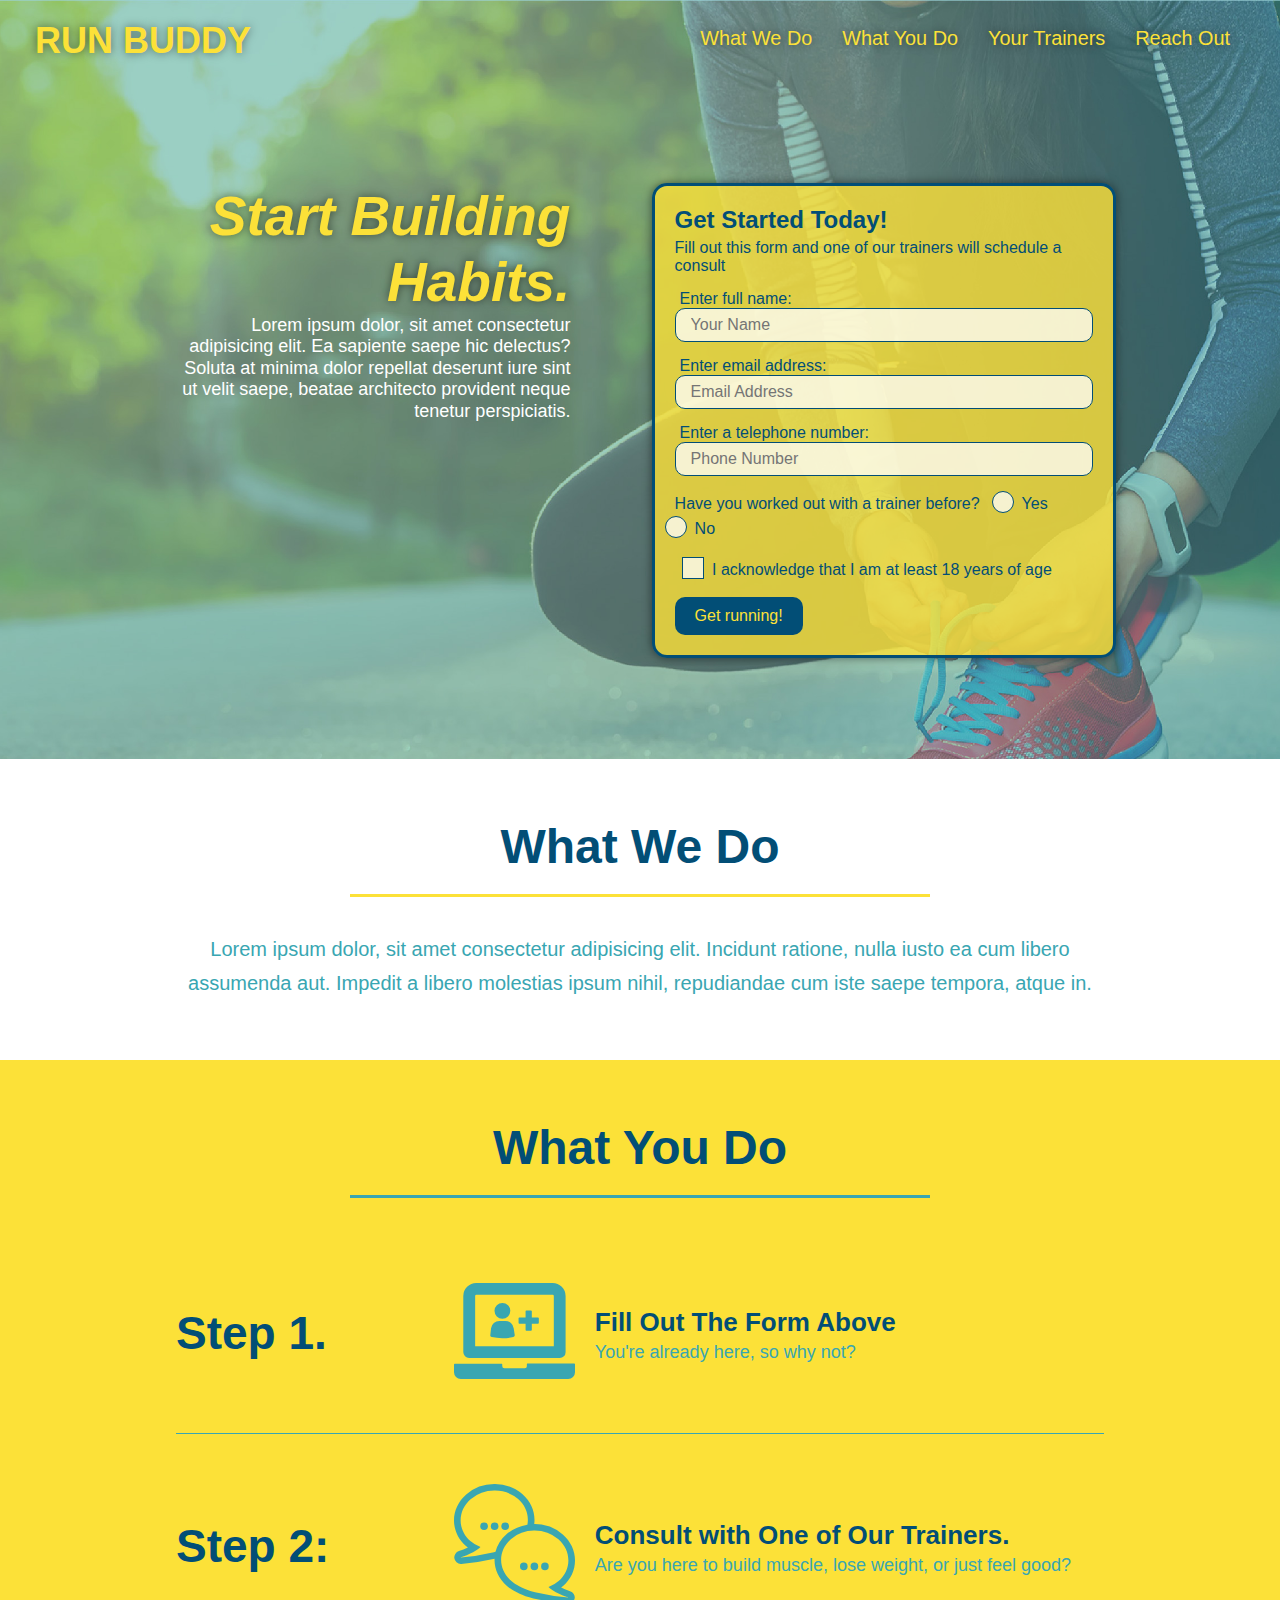
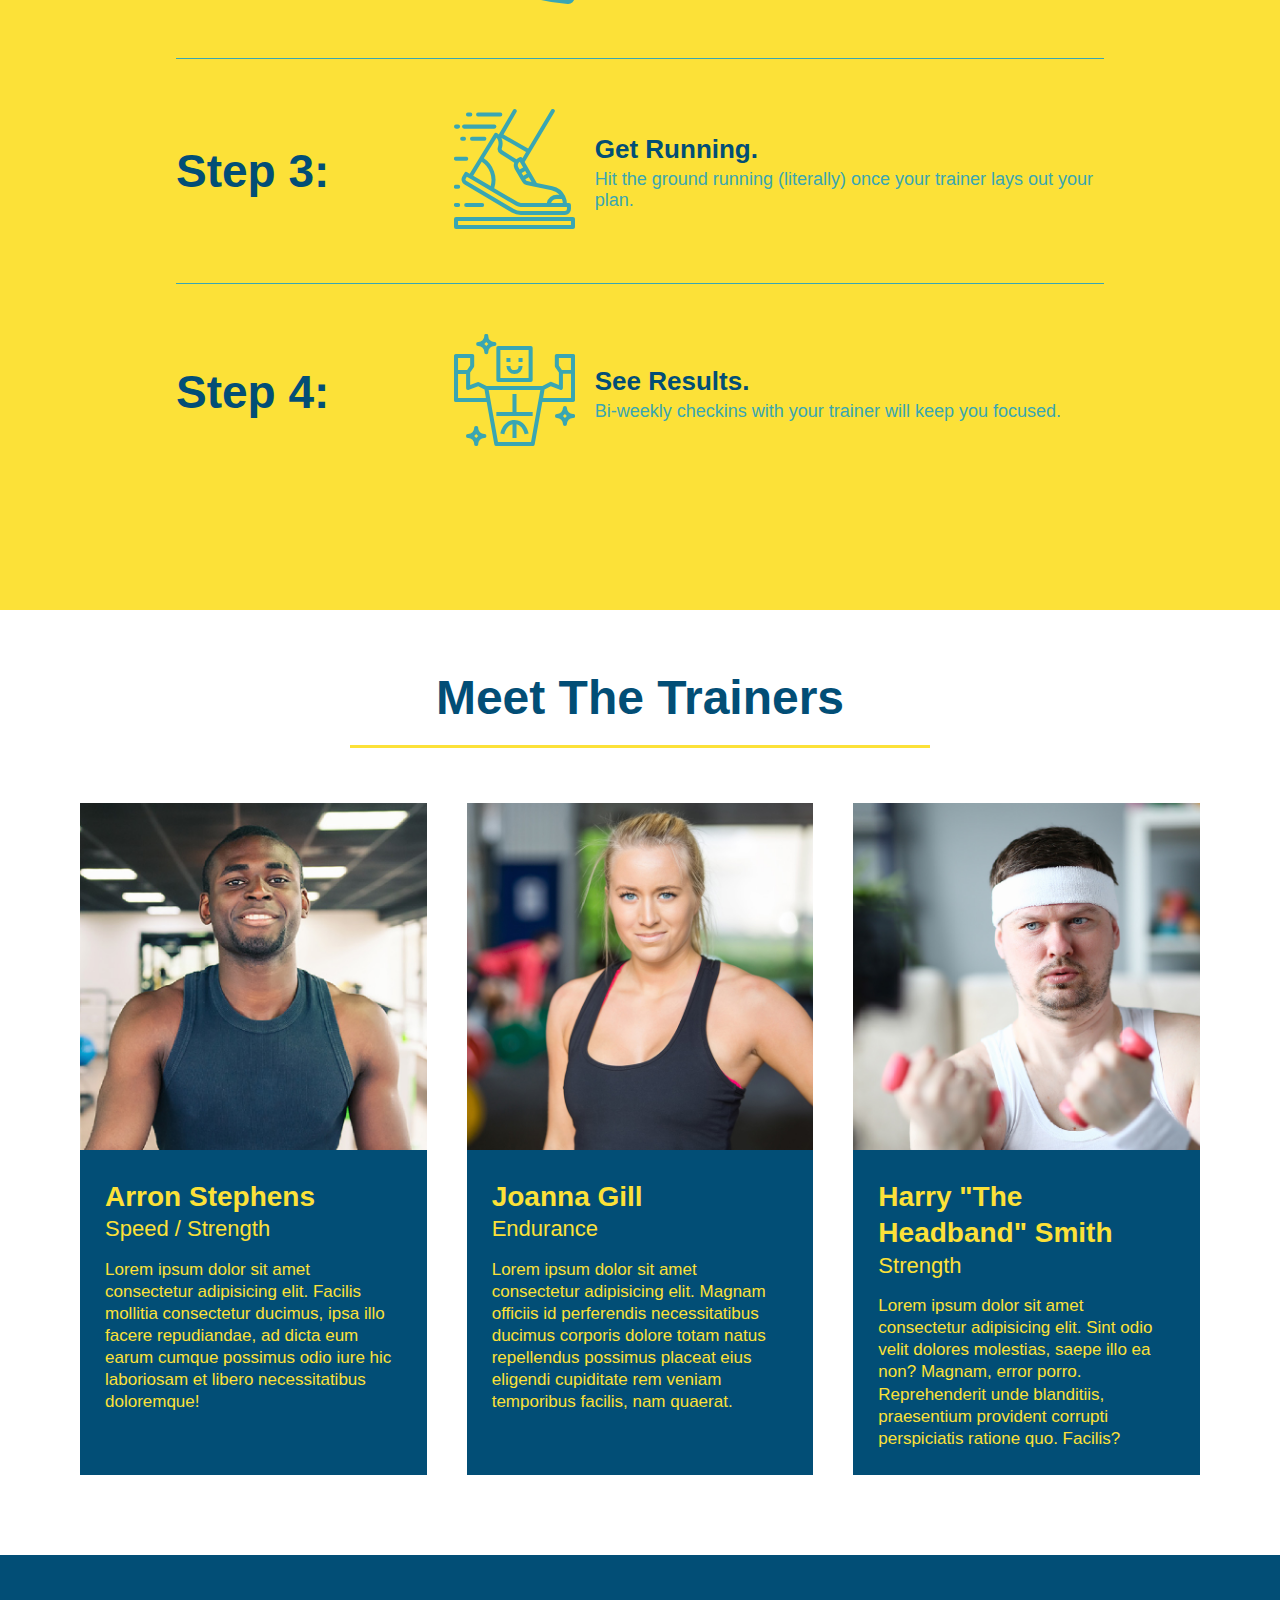
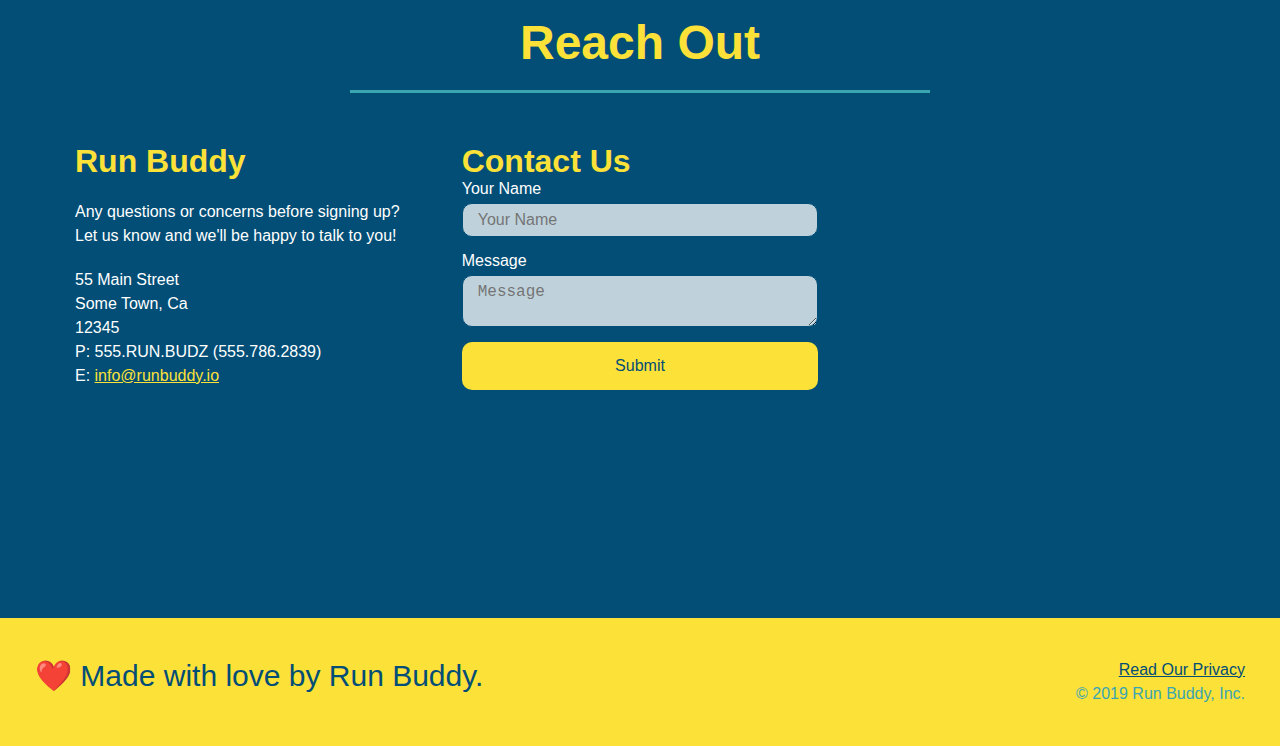
<file: index.html>
<!DOCTYPE html>
<html lang="en">
    
    <head>
        <meta charset="UTF-8" />
        <meta name="viewport" content="width=device-width, initial-scale=1.0" />
        <title>Run Buddy</title>
        <link rel="stylesheet" href="./assets/css/style.css" />
    </head>
    
    <body>
        <!-- navigation -->
        <header>
            <h1>
                <!-- returns to homepage (index.html since not specified)-->
                <a href="#">RUN BUDDY</a>
            </h1>
            <nav>
                <!-- Unordered list element -->
                <ul>
                    <!-- list item element -->
                    <li>
                        <!-- anchor element -->
                        <a href="#what-we-do">What We Do</a>
                    </li>
                    <li>
                        <a href="#what-you-do">What You Do</a>
                    </li>
                    <li>
                        <a href="#your-trainers">Your Trainers</a>
                    </li>
                    <li>
                        <a href="#reach-out">Reach Out</a>
                    </li>
                </ul>
            </nav>
        </header>

        <!-- hero/jumbotron -->
        <section class="hero">
            <div class="hero-cta">
                <h2>Start Building Habits.</h2>
                <p>
                    Lorem ipsum dolor, sit amet consectetur adipisicing elit. Ea sapiente saepe hic delectus? 
                    Soluta at minima dolor repellat deserunt iure sint ut velit saepe, beatae architecto provident neque tenetur perspiciatis.
                </p>
            </div>
            <div class="hero-form">
                <h3>Get Started Today!</h3>
                <p>
                    Fill out this form and one of our trainers will schedule a consult
                </p>
                <!-- form element: name, email, phone -->
                <form>
                    <label for="name">Enter full name:</label>
                    <input type="text" placeholder="Your Name" name="name" id="name" class="form-input" />
                    <label for="email">Enter email address:</label>
                    <input type="email" placeholder="Email Address" name="email" id="email" class="form-input" />
                    <label for="phone">Enter a telephone number:</label>
                    <input type="tel" placeholder="Phone Number" name="phone" id="phone" class="form-input" />
                    <!-- radio button -->
                    <p>
                        Have you worked out with a trainer before?
                        <span class="radio-wrapper">
                            <input type="radio" name="trainer-confirm" id="trainer-yes" />
                            <label for="trainer-yes">Yes</label>
                        </span>
                        <span class="radio-wrapper">
                            <input type="radio" name="trainer-confirm" id="trainer-no" />
                            <label for="trainer-no">No</label>
                        </span>
                    </p>
                    <p>
                        <span class="checkbox-wrapper">
                            <input type="checkbox" name="age-confirm" id="checkbox" />
                            <label for="checkbox">I acknowledge that I am at least 18 years of age</label>
                        </span>
                    </p>
                    <!-- submit button -->
                    <button type="submit">
                        Get running!
                    </button>
                </form>
            </div>
        </section>

        <!-- "what we do" section -->
        <section id="what-we-do" class="intro">
            <!-- wrapping section h2's in a div for making flexboxes -->
            <div class="flex-row">
                <h2 class="section-title primary-border">What We Do</h2>
            </div>
            <div class="flex-row">
                <!-- lorem autofills text for you -->
                <p>
                    Lorem ipsum dolor, sit amet consectetur adipisicing elit.
                     Incidunt ratione, nulla iusto ea cum libero assumenda aut.
                      Impedit a libero molestias ipsum nihil, repudiandae cum iste saepe tempora, atque in.
                </p>
            </div>
        </section>

        <!-- "what you do" section -->
        <section id="what-you-do" class="steps">
            <div class="flex-row">
                <h2 class="section-title secondary-border">What You Do</h2>
            </div>
            <!-- nesting flexboxes in div elements -->
            <div class="step">
                <h3>Step 1.</h3>
                <div class="step-info">
                    <div class="step-img">
                        <!-- inserting svg img element -->
                        <img src="./assets/images/step-1.svg" alt="" />
                    </div>
                    <div class="step-text">
                        <h4>Fill Out The Form Above</h4>
                        <p>You're already here, so why not?</p>
                    </div>
                </div>
            </div>
            <div class="step">
                <h3>Step 2:</h3>
                <div class="step-info">
                    <div class="step-img">
                        <img src="./assets/images/step-2.svg" alt="" />
                    </div>
                    <div class="step-text">
                        <h4>Consult with One of Our Trainers.</h4>
                        <p>Are you here to build muscle, lose weight, or just feel good?</p>
                    </div>
                </div>
            </div>
            <div class="step">
                <h3>Step 3:</h3>
                <div class="step-info">
                    <div class="step-img">
                        <img src="./assets/images/step-3.svg" alt="" />
                    </div>
                    <div class="step-text">
                        <h4>Get Running.</h4>
                        <p>Hit the ground running (literally) once your trainer lays out your plan.</p>
                    </div>
                </div> 
            </div>
            <div class="step">
                <h3>Step 4:</h3>
                <div class="step-info">
                    <div class="step-img">
                        <img src="./assets/images/step-4.svg" alt="" />
                    </div>
                    <div class="step-text">
                        <h4>See Results.</h4>
                        <p>Bi-weekly checkins with your trainer will keep you focused.</p>
                    </div>
                </div>
            </div>
        </section>

        <!-- "meet the trainers" section -->
        <section id="your-trainers">
            <div class="flex-row">
                <h2 class="section-title primary-border">Meet The Trainers</h2>
            </div>
            <div class="trainers">
             <article class="trainer">
                <img src="./assets/images/trainer-1.jpg" alt="Arron Stephens in his workout clothes, ready to pump iron" />
                <div class="trainer-bio">
                    <h3 class="trainer-name">Arron Stephens</h3>
                    <h4 class="trainer-role">Speed / Strength</h4>
                    <p>
                        Lorem ipsum dolor sit amet consectetur adipisicing elit.
                         Facilis mollitia consectetur ducimus, ipsa illo facere repudiandae,
                         ad dicta eum earum cumque possimus odio iure hic laboriosam et libero necessitatibus doloremque!
                    </p>
                </div>
             </article>
                <!-- second trainer bio -->
             <article class="trainer">
                <img src="./assets/images/trainer-2.jpg" alt="Joanna Gill cooling off after a workout" />
                <div class="trainer-bio">
                    <h3 class="trainer-name">Joanna Gill</h3>
                    <h4 class="trainer-role">Endurance</h4>
                    <p>
                        Lorem ipsum dolor sit amet consectetur adipisicing elit.
                         Magnam officiis id perferendis necessitatibus ducimus corporis dolore totam natus
                          repellendus possimus placeat eius eligendi cupiditate rem veniam temporibus facilis, nam quaerat.
                    </p>
                </div>
             </article>
                <!-- third trainer bio -->
             <article class="trainer">
                 <img src="./assets/images/trainer-3.jpg" alt="Harry Smith wearing a headband and lifting comically small pink weights" />
                 <div class="trainer-bio">
                     <h3 class="trainer-name">Harry "The Headband" Smith</h3>
                     <h4 class="trainer-role">Strength</h4>
                     <p>
                        Lorem ipsum dolor sit amet consectetur adipisicing elit.
                         Sint odio velit dolores molestias, saepe illo ea non? Magnam, error porro.
                         Reprehenderit unde blanditiis, praesentium provident corrupti perspiciatis ratione quo. Facilis?
                     </p>
                 </div>
             </article>
            </div>
        </section>

        <!-- "reach out" section -->
        <section id="reach-out" class="contact">
            <div class="flex-row">
                <h2 class="section-title secondary-border">Reach Out</h2>
            </div>
            <div class="contact-info">
                <div>
                    <h3>Run Buddy</h3>
                    <p>
                        Any questions or concerns before signing up?
                        <br />
                        Let us know and we'll be happy to talk to you!
                    </p>
                    <address>
                        55 Main Street <br/>
                        Some Town, Ca <br/>
                        12345<br/>
                        P: 555.RUN.BUDZ (555.786.2839)<br/>
                        E: <a href="mailto:info@runbuddy.io">info@runbuddy.io</a>
                    </address>
                </div>
                <div class="contact-form">
                    <h3>Contact Us</h3>
                    <form>
                        <label for="contact-name">Your Name</label>
                        <input type="text" id="contact-name" placeholder="Your Name" />

                        <label for ="contact-message">Message</label>
                        <textarea id="contact-message" placeholder="Message"></textarea>

                        <button type="submit">Submit</button>
                    </form>
                </div>
                <iframe src="https://www.google.com/maps/embed?pb=!1m18!1m12!1m3!1d793235.8114773467!2d-95.46567137264043!3d39.04775411073169!2m3!1f0!2f0!3f0!3m2!1i1024!2i768!4f13.1!3m3!1m2!1s0x87bf6f32f3a8d673%3A0x53714e21ab238228!2sUniversity%20of%20Kansas!5e0!3m2!1sen!2sus!4v1639670679264!5m2!1sen!2sus"
                style="border:0;" 
                allowfullscreen="" 
                loading="lazy">
                </iframe>
            </div>
        </section>
        <footer>
            <h2>❤️ Made with love by Run Buddy.</h2>
            <div>
                <a href="./privacy-policy.html">Read Our Privacy</a><br />
                &copy; 2019 Run Buddy, Inc.
            </div>
        </footer>
     </body>

</html>
</file>
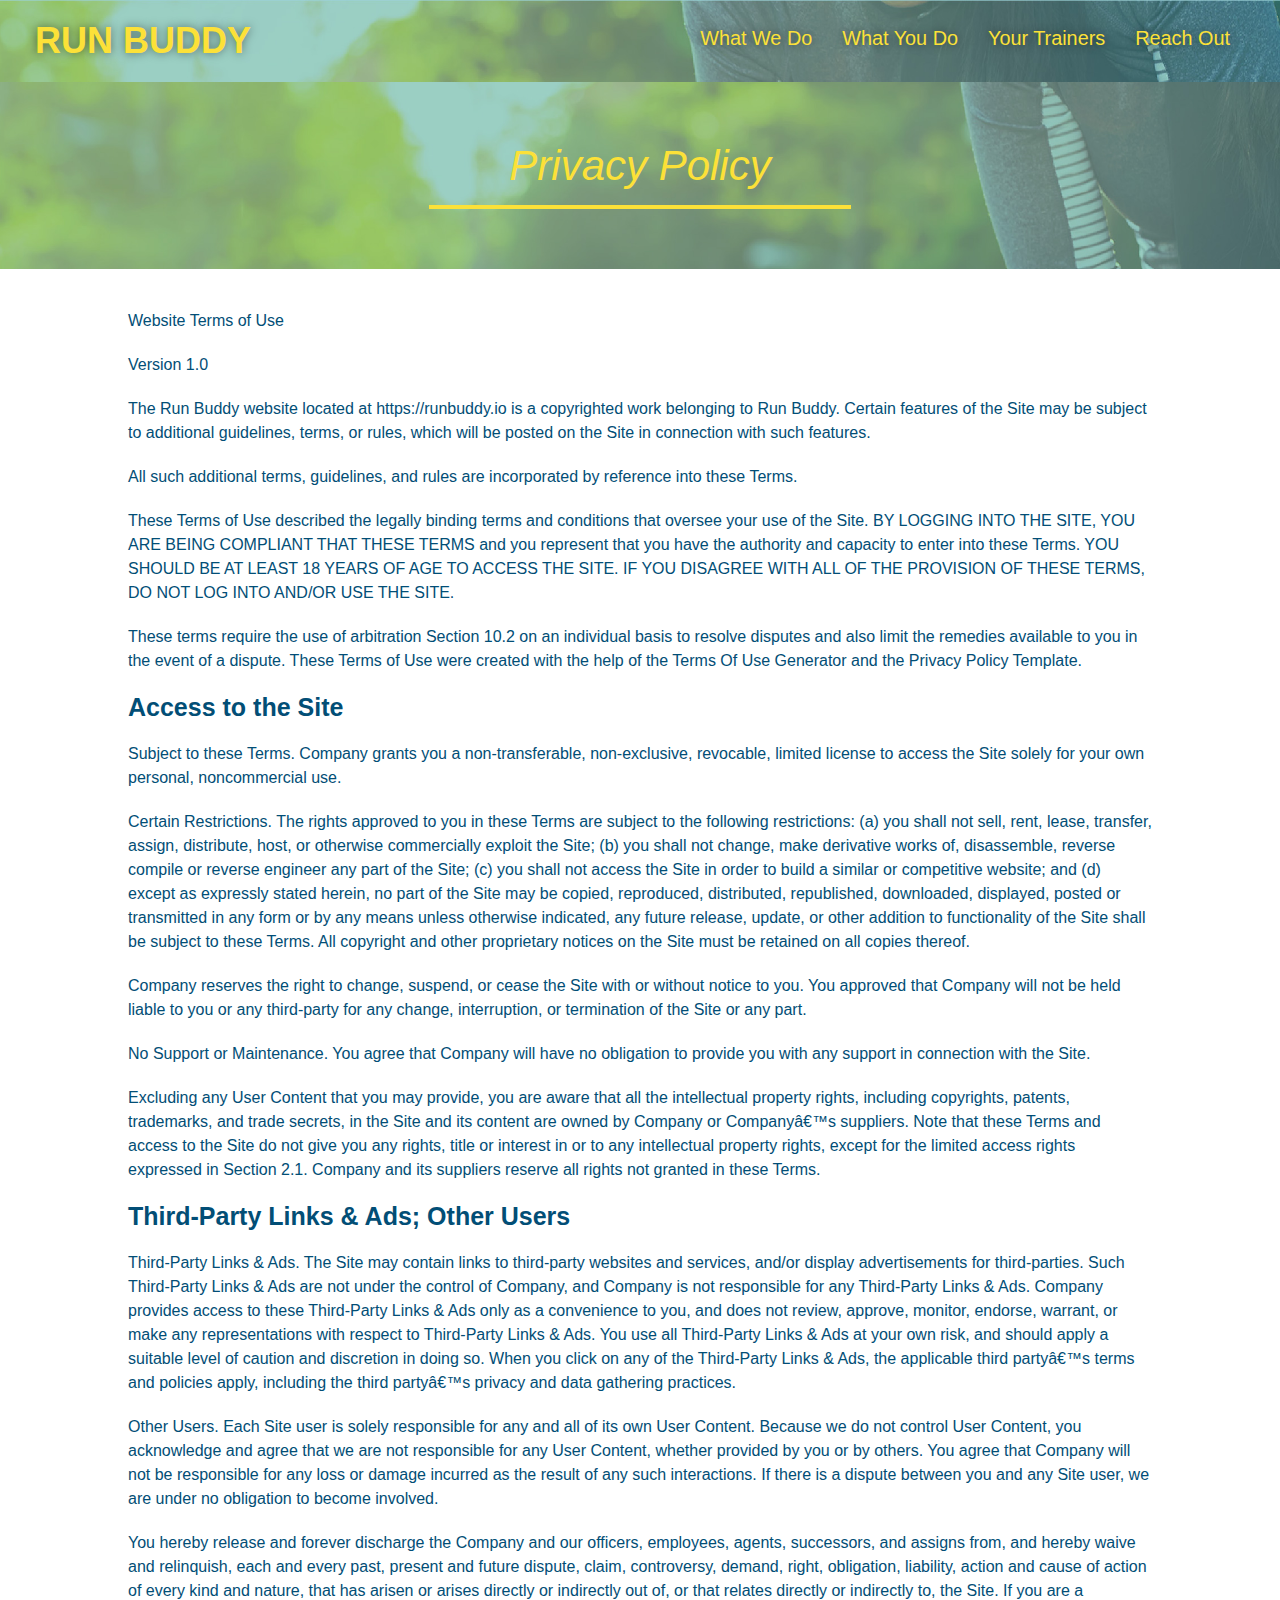
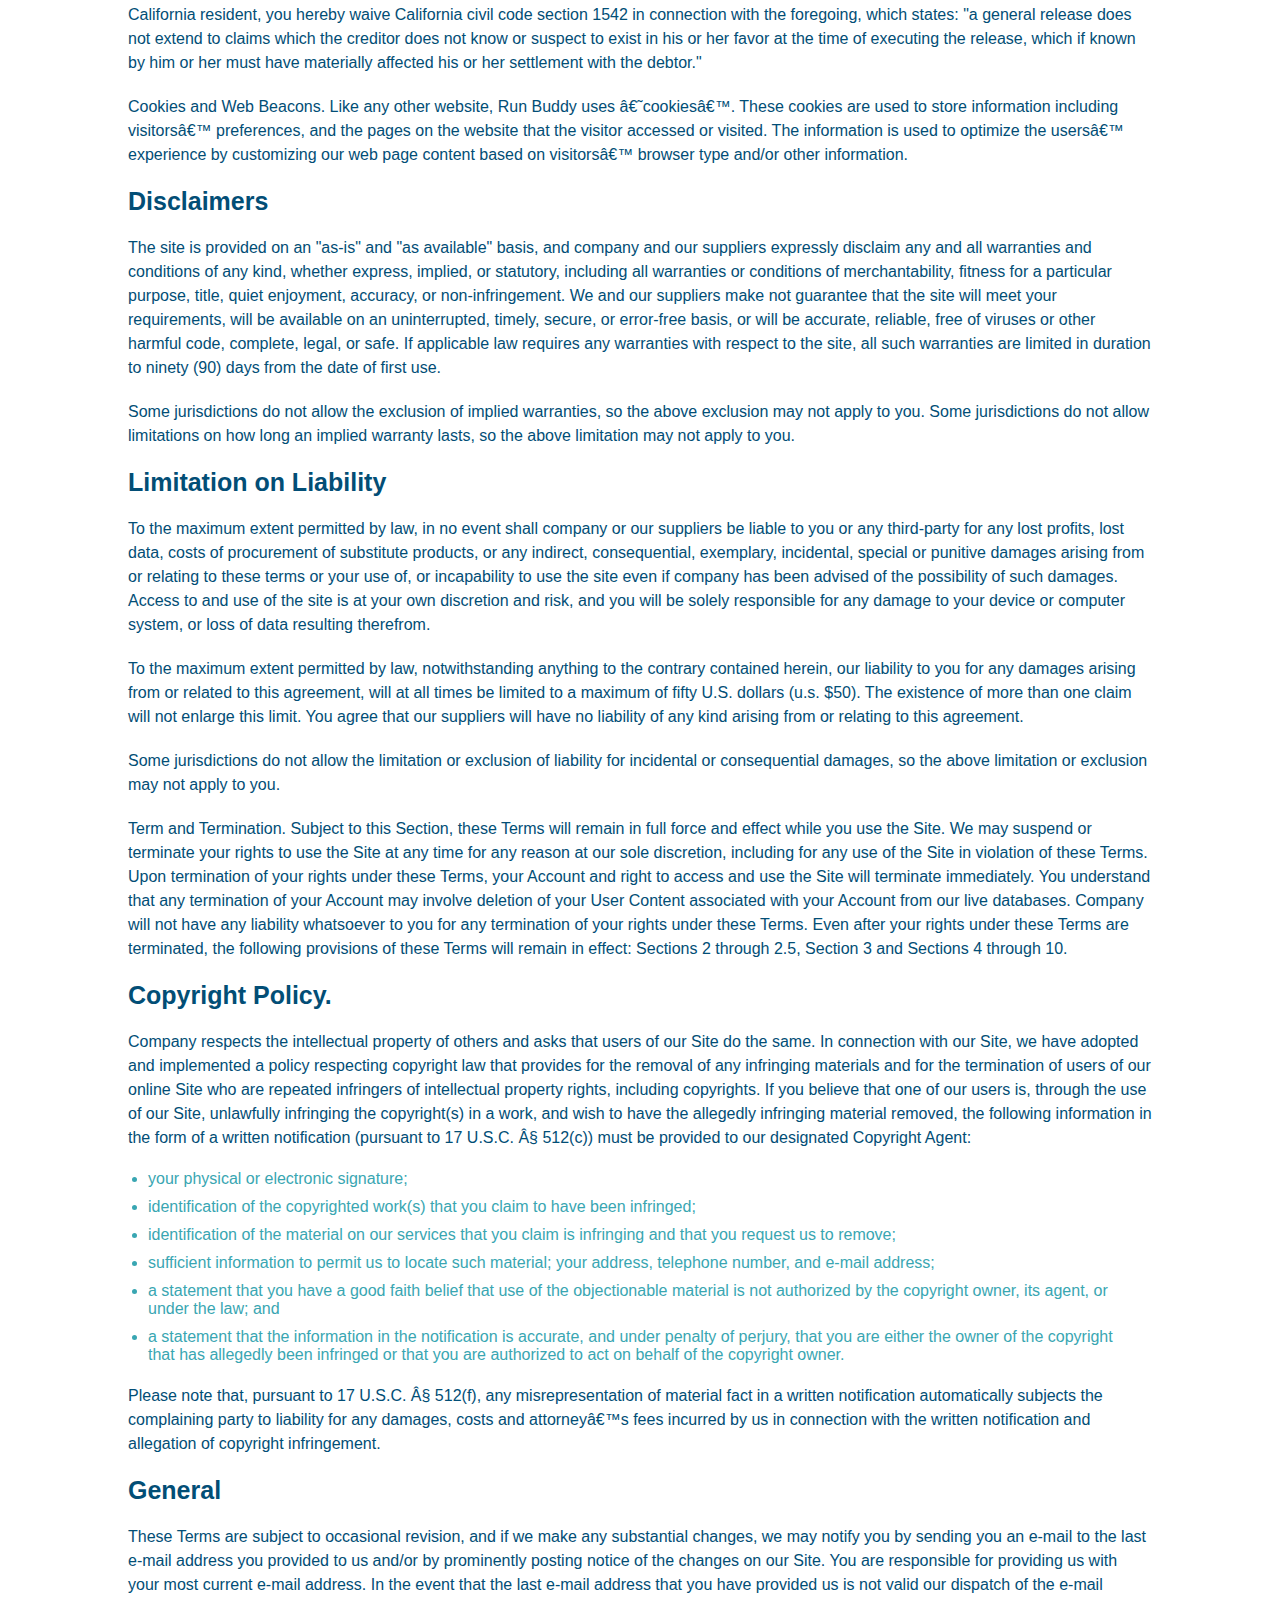
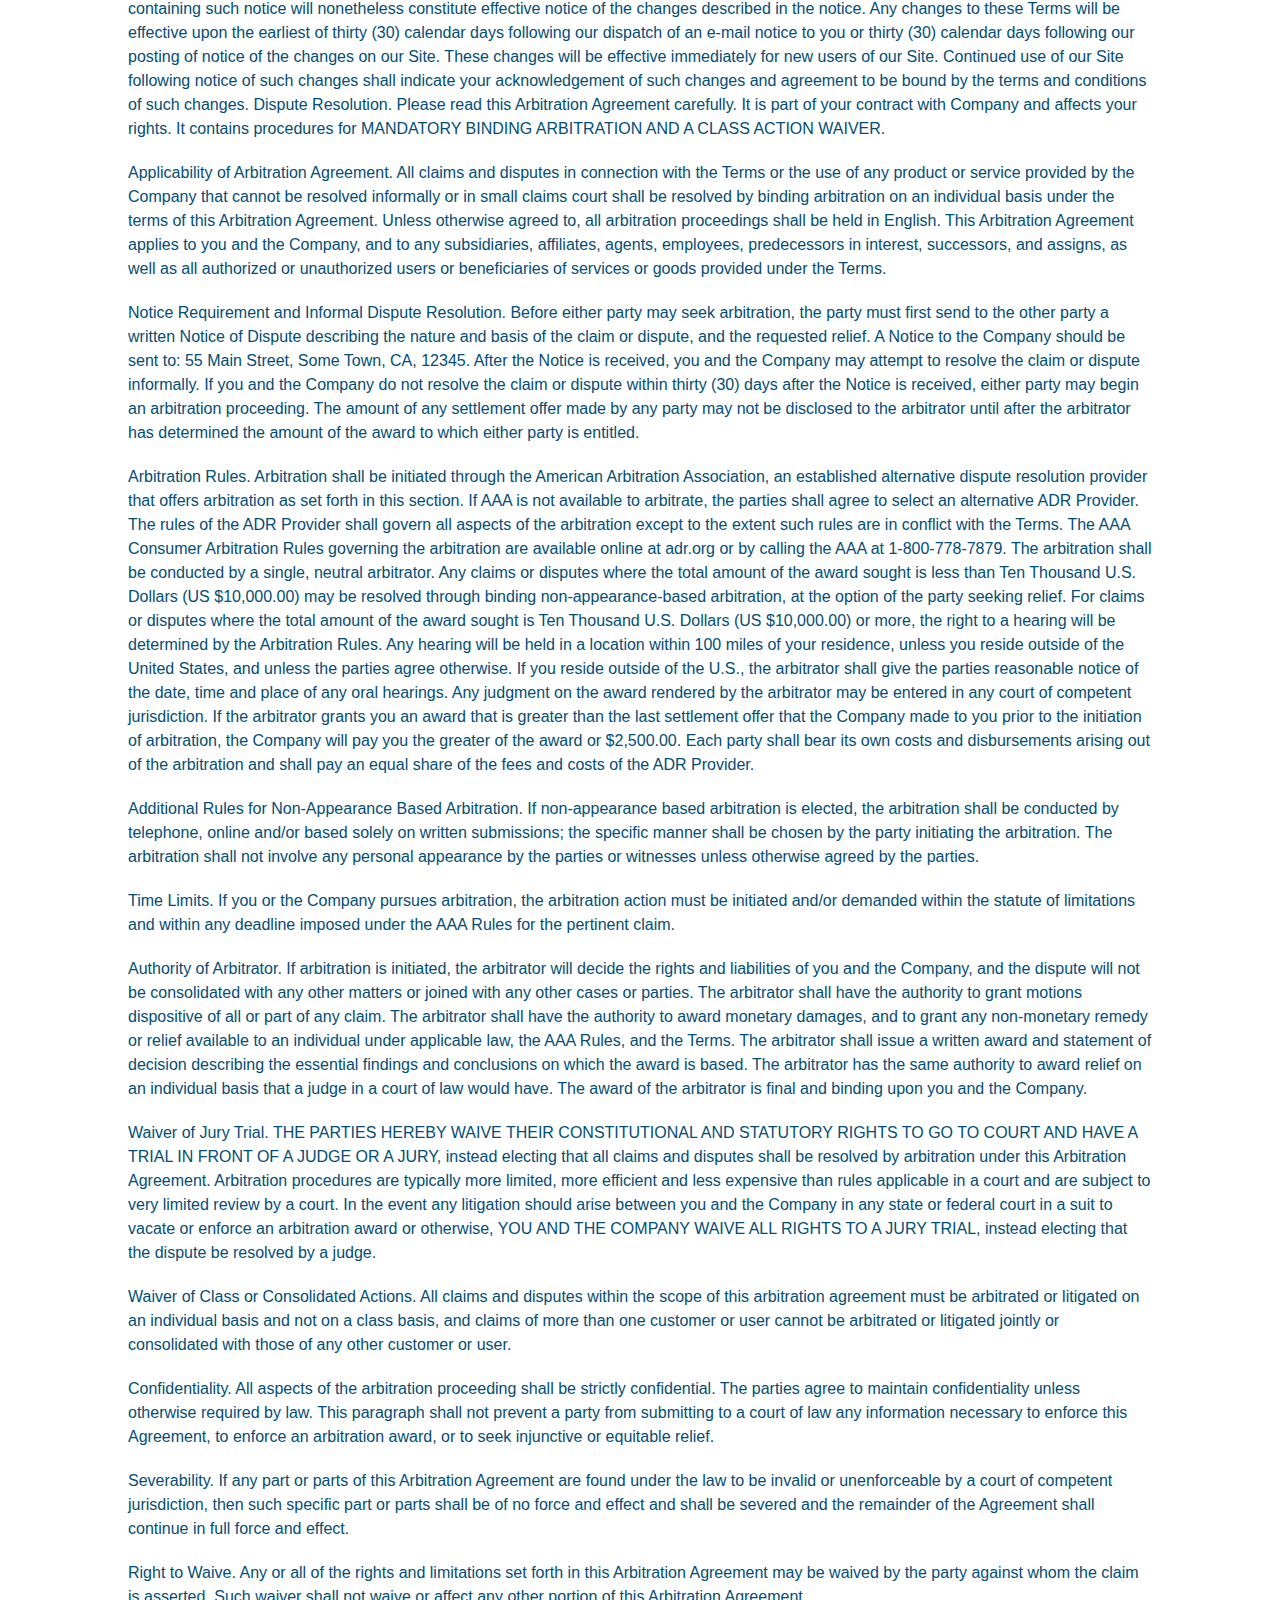
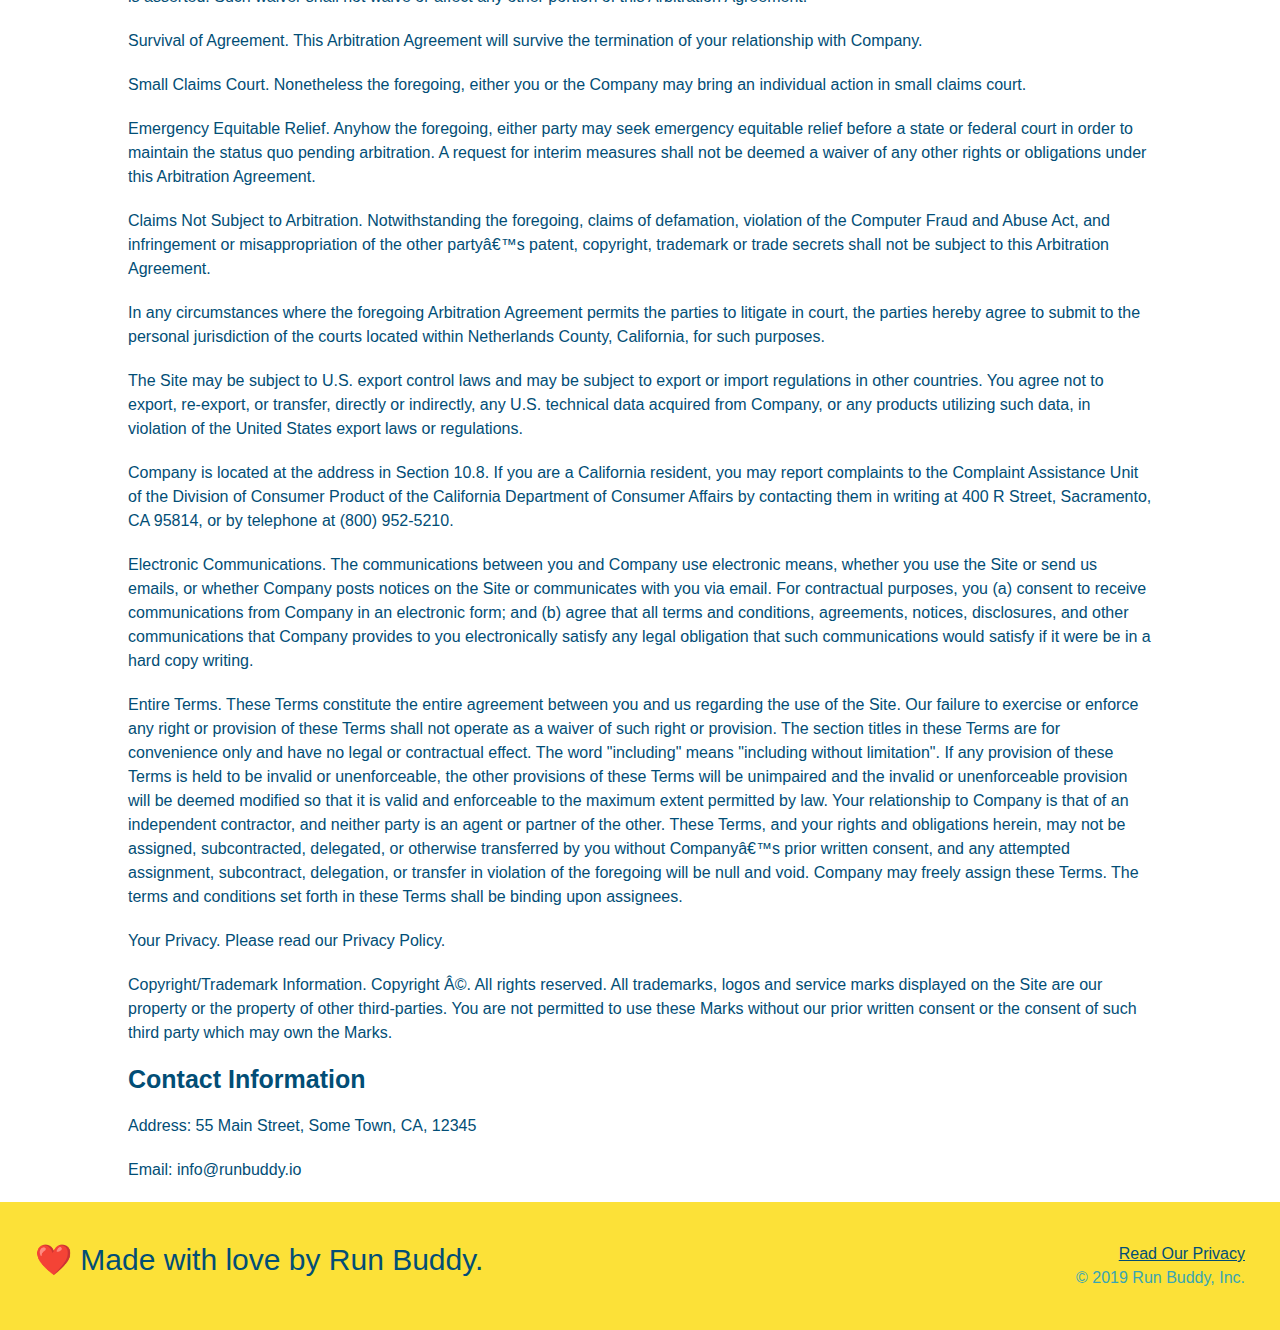
<file: privacy-policy.html>
<!DOCTYPE html>
<html lang="en">
    <head>
        <meta charset="UTF-8" />
        <meta name="viewport" content="width=device-width, initial-scale=1.0" />
        <title>Privacy Policy - Run Buddy</title>
        <link rel="stylesheet" href="./assets/css/style.css" />
        <link rel="stylesheet" href="./assets/css/secondary-styles.css" />
    </head>

    <body>
        <header>
            <h1>
                <!-- returns to homepage (index.html since not specified)-->
                <a href="#">RUN BUDDY</a>
            </h1>
            <nav>
                <!-- Unordered list element -->
                <ul>
                    <!-- list item element -->
                    <li>
                        <!-- anchor element -->
                        <a href="./index.html#what-we-do">What We Do</a>
                    </li>
                    <li>
                        <a href="./index.html#what-you-do">What You Do</a>
                    </li>
                    <li>
                        <a href="./index.html#your-trainers">Your Trainers</a>
                    </li>
                    <li>
                        <a href="./index.html#reach-out">Reach Out</a>
                    </li>
                </ul>
            </nav>
        </header>
        <section class="hero">
            <h2 class="page-title">
                Privacy Policy
            </h2>
        </section>
        <article class="secondary-content">
              <p>
                Website Terms of Use
              </p>
              <p>
                Version 1.0
              </p>
              <p>
                The Run Buddy website located at https://runbuddy.io is a copyrighted work belonging to Run Buddy. Certain
                features of the Site may be subject to additional guidelines, terms, or rules, which will be posted on the Site
                in connection with such features.
              </p>
              <p>
                All such additional terms, guidelines, and rules are incorporated by reference into these Terms.
              </p>
              <p>
                These Terms of Use described the legally binding terms and conditions that oversee your use of the Site. BY
                LOGGING INTO THE SITE, YOU ARE BEING COMPLIANT THAT THESE TERMS and you represent that you have the authority
                and capacity to enter into these Terms. YOU SHOULD BE AT LEAST 18 YEARS OF AGE TO ACCESS THE SITE. IF YOU
                DISAGREE WITH ALL OF THE PROVISION OF THESE TERMS, DO NOT LOG INTO AND/OR USE THE SITE.
              </p>
              <p>
                These terms require the use of arbitration Section 10.2 on an individual basis to resolve disputes and also
                limit the remedies available to you in the event of a dispute. These Terms of Use were created with the help of
                the Terms Of Use Generator and the Privacy Policy Template.
              </p>
              <h3>
                Access to the Site
              </h3>
              <p>
                Subject to these Terms. Company grants you a non-transferable, non-exclusive, revocable, limited license to
                access the Site solely for your own personal, noncommercial use.
              </p>
              <p>
                Certain Restrictions. The rights approved to you in these Terms are subject to the following restrictions: (a)
                you shall not sell, rent, lease, transfer, assign, distribute, host, or otherwise commercially exploit the Site;
                (b) you shall not change, make derivative works of, disassemble, reverse compile or reverse engineer any part of
                the Site; (c) you shall not access the Site in order to build a similar or competitive website; and (d) except
                as expressly stated herein, no part of the Site may be copied, reproduced, distributed, republished, downloaded,
                displayed, posted or transmitted in any form or by any means unless otherwise indicated, any future release,
                update, or other addition to functionality of the Site shall be subject to these Terms. All copyright and other
                proprietary notices on the Site must be retained on all copies thereof.
              </p>
              <p>
                Company reserves the right to change, suspend, or cease the Site with or without notice to you. You approved
                that Company will not be held liable to you or any third-party for any change, interruption, or termination of
                the Site or any part.
              </p>
              <p>
                No Support or Maintenance. You agree that Company will have no obligation to provide you with any support in
                connection with the Site.
              </p>
              <p>
                Excluding any User Content that you may provide, you are aware that all the intellectual property rights,
                including copyrights, patents, trademarks, and trade secrets, in the Site and its content are owned by Company
                or Companyâ€™s suppliers. Note that these Terms and access to the Site do not give you any rights, title or
                interest in or to any intellectual property rights, except for the limited access rights expressed in Section
                2.1. Company and its suppliers reserve all rights not granted in these Terms.
              </p>
              <h3>
                Third-Party Links & Ads; Other Users
              </h3>
              <p>
                Third-Party Links & Ads. The Site may contain links to third-party websites and services, and/or display
                advertisements for third-parties. Such Third-Party Links & Ads are not under the control of Company, and Company
                is not responsible for any Third-Party Links & Ads. Company provides access to these Third-Party Links & Ads
                only as a convenience to you, and does not review, approve, monitor, endorse, warrant, or make any
                representations with respect to Third-Party Links & Ads. You use all Third-Party Links & Ads at your own risk,
                and should apply a suitable level of caution and discretion in doing so. When you click on any of the
                Third-Party Links & Ads, the applicable third partyâ€™s terms and policies apply, including the third partyâ€™s
                privacy and data gathering practices.
              </p>
              <p>
                Other Users. Each Site user is solely responsible for any and all of its own User Content. Because we do not
                control User Content, you acknowledge and agree that we are not responsible for any User Content, whether
                provided by you or by others. You agree that Company will not be responsible for any loss or damage incurred as
                the result of any such interactions. If there is a dispute between you and any Site user, we are under no
                obligation to become involved.
              </p>
              <p>
                You hereby release and forever discharge the Company and our officers, employees, agents, successors, and
                assigns from, and hereby waive and relinquish, each and every past, present and future dispute, claim,
                controversy, demand, right, obligation, liability, action and cause of action of every kind and nature, that has
                arisen or arises directly or indirectly out of, or that relates directly or indirectly to, the Site. If you are
                a California resident, you hereby waive California civil code section 1542 in connection with the foregoing,
                which states: "a general release does not extend to claims which the creditor does not know or suspect to exist
                in his or her favor at the time of executing the release, which if known by him or her must have materially
                affected his or her settlement with the debtor."
              </p>
              <p>
                Cookies and Web Beacons. Like any other website, Run Buddy uses â€˜cookiesâ€™. These cookies are used to store
                information including visitorsâ€™ preferences, and the pages on the website that the visitor accessed or visited.
                The information is used to optimize the usersâ€™ experience by customizing our web page content based on visitorsâ€™
                browser type and/or other information.
              </p>
              <h3>
                Disclaimers
              </h3>
              <p>
                The site is provided on an "as-is" and "as available" basis, and company and our suppliers expressly disclaim
                any and all warranties and conditions of any kind, whether express, implied, or statutory, including all
                warranties or conditions of merchantability, fitness for a particular purpose, title, quiet enjoyment, accuracy,
                or non-infringement. We and our suppliers make not guarantee that the site will meet your requirements, will be
                available on an uninterrupted, timely, secure, or error-free basis, or will be accurate, reliable, free of
                viruses or other harmful code, complete, legal, or safe. If applicable law requires any warranties with respect
                to the site, all such warranties are limited in duration to ninety (90) days from the date of first use.
              </p>
              <p>
                Some jurisdictions do not allow the exclusion of implied warranties, so the above exclusion may not apply to
                you. Some jurisdictions do not allow limitations on how long an implied warranty lasts, so the above limitation
                may not apply to you.
              </p>
              <h3>
                Limitation on Liability
              </h3>
              <p>
                To the maximum extent permitted by law, in no event shall company or our suppliers be liable to you or any
                third-party for any lost profits, lost data, costs of procurement of substitute products, or any indirect,
                consequential, exemplary, incidental, special or punitive damages arising from or relating to these terms or
                your use of, or incapability to use the site even if company has been advised of the possibility of such
                damages. Access to and use of the site is at your own discretion and risk, and you will be solely responsible
                for any damage to your device or computer system, or loss of data resulting therefrom.
              </p>
              <p>
                To the maximum extent permitted by law, notwithstanding anything to the contrary contained herein, our liability
                to you for any damages arising from or related to this agreement, will at all times be limited to a maximum of
                fifty U.S. dollars (u.s. $50). The existence of more than one claim will not enlarge this limit. You agree that
                our suppliers will have no liability of any kind arising from or relating to this agreement.
              </p>
              <p>
                Some jurisdictions do not allow the limitation or exclusion of liability for incidental or consequential
                damages, so the above limitation or exclusion may not apply to you.
              </p>
              <p>
                Term and Termination. Subject to this Section, these Terms will remain in full force and effect while you use
                the Site. We may suspend or terminate your rights to use the Site at any time for any reason at our sole
                discretion, including for any use of the Site in violation of these Terms. Upon termination of your rights under
                these Terms, your Account and right to access and use the Site will terminate immediately. You understand that
                any termination of your Account may involve deletion of your User Content associated with your Account from our
                live databases. Company will not have any liability whatsoever to you for any termination of your rights under
                these Terms. Even after your rights under these Terms are terminated, the following provisions of these Terms
                will remain in effect: Sections 2 through 2.5, Section 3 and Sections 4 through 10.
              </p>
              <h3>
                Copyright Policy.
              </h3>
              <p>
                Company respects the intellectual property of others and asks that users of our Site do the same. In connection
                with our Site, we have adopted and implemented a policy respecting copyright law that provides for the removal
                of any infringing materials and for the termination of users of our online Site who are repeated infringers of
                intellectual property rights, including copyrights. If you believe that one of our users is, through the use of
                our Site, unlawfully infringing the copyright(s) in a work, and wish to have the allegedly infringing material
                removed, the following information in the form of a written notification (pursuant to 17 U.S.C. Â§ 512(c)) must
                be provided to our designated Copyright Agent:
              </p>
              <ul>
                <li>
                  your physical or electronic signature;
                </li>
                <li>
                  identification of the copyrighted work(s) that you claim to have been infringed;
                </li>
                <li>
                  identification of the material on our services that you claim is infringing and that you request us to remove;
                </li>
                <li>
                  sufficient information to permit us to locate such material; your address, telephone number, and e-mail
                  address;
                </li>
                <li>
                  a statement that you have a good faith belief that use of the objectionable material is not authorized by the
                  copyright owner, its agent, or under the law; and
                </li>
                <li>
                  a statement that the information in the notification is accurate, and under penalty of perjury, that you are
                  either the owner of the copyright that has allegedly been infringed or that you are authorized to act on
                  behalf of the copyright owner.
                </li>
              </ul>
              <p>
                Please note that, pursuant to 17 U.S.C. Â§ 512(f), any misrepresentation of material fact in a written
                notification automatically subjects the complaining party to liability for any damages, costs and attorneyâ€™s
                fees incurred by us in connection with the written notification and allegation of copyright infringement.
              </p>
              <h3>
                General
              </h3>
              <p>
                These Terms are subject to occasional revision, and if we make any substantial changes, we may notify you by
                sending you an e-mail to the last e-mail address you provided to us and/or by prominently posting notice of the
                changes on our Site. You are responsible for providing us with your most current e-mail address. In the event
                that the last e-mail address that you have provided us is not valid our dispatch of the e-mail containing such
                notice will nonetheless constitute effective notice of the changes described in the notice. Any changes to these
                Terms will be effective upon the earliest of thirty (30) calendar days following our dispatch of an e-mail
                notice to you or thirty (30) calendar days following our posting of notice of the changes on our Site. These
                changes will be effective immediately for new users of our Site. Continued use of our Site following notice of
                such changes shall indicate your acknowledgement of such changes and agreement to be bound by the terms and
                conditions of such changes. Dispute Resolution. Please read this Arbitration Agreement carefully. It is part of
                your contract with Company and affects your rights. It contains procedures for MANDATORY BINDING ARBITRATION AND
                A CLASS ACTION WAIVER.
              </p>
              <p>
                Applicability of Arbitration Agreement. All claims and disputes in connection with the Terms or the use of any
                product or service provided by the Company that cannot be resolved informally or in small claims court shall be
                resolved by binding arbitration on an individual basis under the terms of this Arbitration Agreement. Unless
                otherwise agreed to, all arbitration proceedings shall be held in English. This Arbitration Agreement applies to
                you and the Company, and to any subsidiaries, affiliates, agents, employees, predecessors in interest,
                successors, and assigns, as well as all authorized or unauthorized users or beneficiaries of services or goods
                provided under the Terms.
              </p>
              <p>
                Notice Requirement and Informal Dispute Resolution. Before either party may seek arbitration, the party must
                first send to the other party a written Notice of Dispute describing the nature and basis of the claim or
                dispute, and the requested relief. A Notice to the Company should be sent to: 55 Main Street, Some Town, CA,
                12345. After the Notice is received, you and the Company may attempt to resolve the claim or dispute informally.
                If you and the Company do not resolve the claim or dispute within thirty (30) days after the Notice is received,
                either party may begin an arbitration proceeding. The amount of any settlement offer made by any party may not
                be disclosed to the arbitrator until after the arbitrator has determined the amount of the award to which either
                party is entitled.
              </p>
              <p>
                Arbitration Rules. Arbitration shall be initiated through the American Arbitration Association, an established
                alternative dispute resolution provider that offers arbitration as set forth in this section. If AAA is not
                available to arbitrate, the parties shall agree to select an alternative ADR Provider. The rules of the ADR
                Provider shall govern all aspects of the arbitration except to the extent such rules are in conflict with the
                Terms. The AAA Consumer Arbitration Rules governing the arbitration are available online at adr.org or by
                calling the AAA at 1-800-778-7879. The arbitration shall be conducted by a single, neutral arbitrator. Any
                claims or disputes where the total amount of the award sought is less than Ten Thousand U.S. Dollars (US
                $10,000.00) may be resolved through binding non-appearance-based arbitration, at the option of the party seeking
                relief. For claims or disputes where the total amount of the award sought is Ten Thousand U.S. Dollars (US
                $10,000.00) or more, the right to a hearing will be determined by the Arbitration Rules. Any hearing will be
                held in a location within 100 miles of your residence, unless you reside outside of the United States, and
                unless the parties agree otherwise. If you reside outside of the U.S., the arbitrator shall give the parties
                reasonable notice of the date, time and place of any oral hearings. Any judgment on the award rendered by the
                arbitrator may be entered in any court of competent jurisdiction. If the arbitrator grants you an award that is
                greater than the last settlement offer that the Company made to you prior to the initiation of arbitration, the
                Company will pay you the greater of the award or $2,500.00. Each party shall bear its own costs and
                disbursements arising out of the arbitration and shall pay an equal share of the fees and costs of the ADR
                Provider.
              </p>
              <p>
                Additional Rules for Non-Appearance Based Arbitration. If non-appearance based arbitration is elected, the
                arbitration shall be conducted by telephone, online and/or based solely on written submissions; the specific
                manner shall be chosen by the party initiating the arbitration. The arbitration shall not involve any personal
                appearance by the parties or witnesses unless otherwise agreed by the parties.
              </p>
              <p>
                Time Limits. If you or the Company pursues arbitration, the arbitration action must be initiated and/or demanded
                within the statute of limitations and within any deadline imposed under the AAA Rules for the pertinent claim.
              </p>
              <p>
                Authority of Arbitrator. If arbitration is initiated, the arbitrator will decide the rights and liabilities of
                you and the Company, and the dispute will not be consolidated with any other matters or joined with any other
                cases or parties. The arbitrator shall have the authority to grant motions dispositive of all or part of any
                claim. The arbitrator shall have the authority to award monetary damages, and to grant any non-monetary remedy
                or relief available to an individual under applicable law, the AAA Rules, and the Terms. The arbitrator shall
                issue a written award and statement of decision describing the essential findings and conclusions on which the
                award is based. The arbitrator has the same authority to award relief on an individual basis that a judge in a
                court of law would have. The award of the arbitrator is final and binding upon you and the Company.
              </p>
              <p>
                Waiver of Jury Trial. THE PARTIES HEREBY WAIVE THEIR CONSTITUTIONAL AND STATUTORY RIGHTS TO GO TO COURT AND HAVE
                A TRIAL IN FRONT OF A JUDGE OR A JURY, instead electing that all claims and disputes shall be resolved by
                arbitration under this Arbitration Agreement. Arbitration procedures are typically more limited, more efficient
                and less expensive than rules applicable in a court and are subject to very limited review by a court. In the
                event any litigation should arise between you and the Company in any state or federal court in a suit to vacate
                or enforce an arbitration award or otherwise, YOU AND THE COMPANY WAIVE ALL RIGHTS TO A JURY TRIAL, instead
                electing that the dispute be resolved by a judge.
              </p>
              <p>
                Waiver of Class or Consolidated Actions. All claims and disputes within the scope of this arbitration agreement
                must be arbitrated or litigated on an individual basis and not on a class basis, and claims of more than one
                customer or user cannot be arbitrated or litigated jointly or consolidated with those of any other customer or
                user.
              </p>
              <p>
                Confidentiality. All aspects of the arbitration proceeding shall be strictly confidential. The parties agree to
                maintain confidentiality unless otherwise required by law. This paragraph shall not prevent a party from
                submitting to a court of law any information necessary to enforce this Agreement, to enforce an arbitration
                award, or to seek injunctive or equitable relief.
              </p>
              <p>
                Severability. If any part or parts of this Arbitration Agreement are found under the law to be invalid or
                unenforceable by a court of competent jurisdiction, then such specific part or parts shall be of no force and
                effect and shall be severed and the remainder of the Agreement shall continue in full force and effect.
              </p>
              <p>
                Right to Waive. Any or all of the rights and limitations set forth in this Arbitration Agreement may be waived
                by the party against whom the claim is asserted. Such waiver shall not waive or affect any other portion of this
                Arbitration Agreement.
              </p>
              <p>
                Survival of Agreement. This Arbitration Agreement will survive the termination of your relationship with
                Company.
              </p>
              <p>
                Small Claims Court. Nonetheless the foregoing, either you or the Company may bring an individual action in small
                claims court.
              </p>
              <p>
                Emergency Equitable Relief. Anyhow the foregoing, either party may seek emergency equitable relief before a
                state or federal court in order to maintain the status quo pending arbitration. A request for interim measures
                shall not be deemed a waiver of any other rights or obligations under this Arbitration Agreement.
              </p>
              <p>
                Claims Not Subject to Arbitration. Notwithstanding the foregoing, claims of defamation, violation of the
                Computer Fraud and Abuse Act, and infringement or misappropriation of the other partyâ€™s patent, copyright,
                trademark or trade secrets shall not be subject to this Arbitration Agreement.
              </p>
              <p>
                In any circumstances where the foregoing Arbitration Agreement permits the parties to litigate in court, the
                parties hereby agree to submit to the personal jurisdiction of the courts located within Netherlands County,
                California, for such purposes.
              </p>
              <p>
                The Site may be subject to U.S. export control laws and may be subject to export or import regulations in other
                countries. You agree not to export, re-export, or transfer, directly or indirectly, any U.S. technical data
                acquired from Company, or any products utilizing such data, in violation of the United States export laws or
                regulations.
              </p>
              <p>
                Company is located at the address in Section 10.8. If you are a California resident, you may report complaints
                to the Complaint Assistance Unit of the Division of Consumer Product of the California Department of Consumer
                Affairs by contacting them in writing at 400 R Street, Sacramento, CA 95814, or by telephone at (800) 952-5210.
              </p>
              <p>
                Electronic Communications. The communications between you and Company use electronic means, whether you use the
                Site or send us emails, or whether Company posts notices on the Site or communicates with you via email. For
                contractual purposes, you (a) consent to receive communications from Company in an electronic form; and (b)
                agree that all terms and conditions, agreements, notices, disclosures, and other communications that Company
                provides to you electronically satisfy any legal obligation that such communications would satisfy if it were be
                in a hard copy writing.
              </p>
              <p>
                Entire Terms. These Terms constitute the entire agreement between you and us regarding the use of the Site. Our
                failure to exercise or enforce any right or provision of these Terms shall not operate as a waiver of such right
                or provision. The section titles in these Terms are for convenience only and have no legal or contractual
                effect. The word "including" means "including without limitation". If any provision of these Terms is held to be
                invalid or unenforceable, the other provisions of these Terms will be unimpaired and the invalid or
                unenforceable provision will be deemed modified so that it is valid and enforceable to the maximum extent
                permitted by law. Your relationship to Company is that of an independent contractor, and neither party is an
                agent or partner of the other. These Terms, and your rights and obligations herein, may not be assigned,
                subcontracted, delegated, or otherwise transferred by you without Companyâ€™s prior written consent, and any
                attempted assignment, subcontract, delegation, or transfer in violation of the foregoing will be null and void.
                Company may freely assign these Terms. The terms and conditions set forth in these Terms shall be binding upon
                assignees.
              </p>
              <p>
                Your Privacy. Please read our Privacy Policy.
              </p>
              <p>
                Copyright/Trademark Information. Copyright Â©. All rights reserved. All trademarks, logos and service marks
                displayed on the Site are our property or the property of other third-parties. You are not permitted to use
                these Marks without our prior written consent or the consent of such third party which may own the Marks.
              </p>
              <h3>
                Contact Information
              </h3>
              <p>
                Address: 55 Main Street, Some Town, CA, 12345
              </p>
              <p>
                Email: info@runbuddy.io
              </p>
        </article>
        <footer>
            <h2>❤️ Made with love by Run Buddy.</h2>
            <div>
                <a href="#">Read Our Privacy</a><br />
                &copy; 2019 Run Buddy, Inc.
            </div>
        </footer>
    </body>
</html>
</file>
<file: assets/css/style.css>
/* creating custom properties for popular colors */
:root {
    --primary-color: #fce138;
    --secondary-color: #024e76;
    --tertiary-color: #39a6b2;
}

/* removes default browser styling for elements */
/* the * is a universal selector */
* {
    margin: 0;
    padding: 0;
    /* ignores padding in the overall width of the screen */
    box-sizing: border-box;
}

body {
    /* this is how you write a note in CSS */
    color: var(--tertiary-color);
    font-family: Helvetica, Arial, sans-serif;
}

/* stylings for the header */
header {
    padding: 20px 35px;
    background-color: var(--tertiary-color);
    display: flex;
    justify-content: space-between;
    flex-wrap: wrap;
    position: -webkit-sticky;
    position: sticky;
    top: 0;
    background-image: url("../images/hero-bg.jpg");
    background-size: cover;
    background-position: center;
    /*places the image relative to the viewport instead of the element */
    background-attachment: fixed;
    background-position: 80%;
    /* stacks header on top of everything else */
    z-index: 9999;
}

header h1 {
    font-weight: bold;
    font-size: 36px;
    color: var(--primary-color);
    margin: 0;
    /* making text shadows */
    text-shadow: 0 0 10px rgba(0, 0, 0, 0.5);
}

header a {
    /* removes hyperlink styling */
    text-decoration: none;
    color: var(--primary-color);
}

header nav {
    margin: 7px 0;
}

header nav ul {
    display: flex;
    flex-wrap: wrap;
    justify-content: space-between;
    align-items: center;
    list-style: none;
}
header nav ul li a {
    padding: 10px 15px;
    font-weight: lighter;
    font-size: 1.55vw;
    text-shadow: 0 0 10px rgba(0, 0, 0, 0.5);
}

header nav ul li a:hover {
    background: var(--primary-color);
    color: var(--secondary-color);
    border-radius: 15px;
    text-shadow: none;
}

footer {
    background: var(--primary-color);
    width: 100%;
    padding: 40px 35px;
    display: flex;
    justify-content: space-between;
    flex-wrap: wrap;
}

footer h2 {
    color: var(--secondary-color);
    font-size: 30px;
    margin: 0;
    font-weight: normal;
}

footer div {
    line-height: 1.5;
    text-align: right;
}

footer a {
    color: var(--secondary-color);
}

section {
    padding: 60px;
}

/* hero style */
.hero {
    background-image: url("../images/hero-bg.jpg");
    background-size: cover;
    background-position: center;
    display: flex;
    justify-content: center;
    flex-wrap: wrap;
    align-items: flex-start;
    /* places the image relative to the viewport instead of the element */
    background-attachment: fixed;
    background-position: 80%;
}

.hero-cta {
    width: 35%;
    text-align: right;
    margin: 3.5%;
    color: #fff;
    font-size: 18px;
    line-height: 1.2;
}

.hero-cta h2 {
    font-style: italic;
    font-size: 55px;
    color: var(--primary-color);
    text-shadow: 0 0 10px rgba(0, 0, 0, 0.5);
}

/* hero form styles start */
.hero-form {
    color: var(--secondary-color);
    padding: 20px;
    background-color: rgba(252, 225, 56, 0.8);
    border: 3px solid var(--secondary-color);
    width: 40%;
    margin: 3.5%;
    /* adding box shadow */
    box-shadow: 0 0 10px rgba(0, 0, 0, 0.5);
    /* rounding box corners */
    border-radius: 15px;
}

.hero-form h3 {
    font-size: 24px;
    margin: 0;
}

.hero-form p {
    margin: 5px 0 15px 0;
}

.form-input {
    border: 1px solid var(--secondary-color);
    display: block;
    padding: 7px 15px;
    font-size: 16px;
    color: var(--secondary-color);
    width: 100%;
    margin-bottom: 15px;
    border-radius: 10px;
    background-color: rgba(255, 255, 255, 0.75);
}
/* focus state for .form-input */
.form-input:focus {
    background-color: rgba(255, 255, 255, 1);
    /* remove extra blue border when in focus */
    outline: none;
}

.hero-form label {
    margin: 0 5px;
}

/* made input buttons invisible */
.checkbox-wrapper input, .radio-wrapper input {
    opacity: 0;
}

/* adjusting elements so the new buttons can fit inside */
.checkbox-wrapper label, .radio-wrapper label {
    position: relative;
    left: 10px;
    margin: 10px;
    line-height: 1.6;
}

/* made new css boxes to overlay the inputs,
using absolute positioning to put it on top */
.checkbox-wrapper label::before, .radio-wrapper label::before {
    content: "";
    height: 20px;
    width: 20px;
    background: rgba(255, 255, 255, 0.75);
    border: 1px solid var(--secondary-color);
    position: absolute;
    top: -4px;
    left: -30px;
}

/* makes radio buttons circles again */
.radio-wrapper label::before {
    border-radius: 50%;
}

/* using ::after to define what the buttons look like when clicked */
.radio-wrapper label::after {
    content: "";
    width: 20px;
    height: 20px;
    border-radius: 50%;
    background: var(--secondary-color);
    position: absolute;
    left: -29px;
    top: -3px;
    /* replacing bg color with a gradient */
    background-image: radial-gradient(circle, var(--tertiary-color), var(--secondary-color));
}

.checkbox-wrapper label::after {
    content: "";
    height: 6px;
    width: 14px;
    border-left: 2px solid var(--secondary-color);
    border-bottom: 2px solid var(--secondary-color);
    position: absolute;
    left: -26px;
    top: 1px;
    /* rotates the checkmark */
    transform: rotate(-58deg);
}

/* accessing the state of radio and checkbox inputs for proper display */
.checkbox-wrapper input + label::after,
.radio-wrapper input + label::after {
    content: none;
}

.checkbox-wrapper input:checked + label::after,
.radio-wrapper input:checked + label::after {
    content: "";
}

.hero-form button {
    color: var(--primary-color);
    background-color: var(--secondary-color);
    border: none;
    padding: 10px 20px;
    font-size: 16px;
    border-radius: 10px;
}

.hero-form button:hover {
    background-color: var(--tertiary-color);
}
/* hero styles and form styles end */

.intro p {
    line-height: 1.7;
    color: var(--tertiary-color);
    width: 80%;
    font-size: 20px;
    /* horizontally centers elements with a width less than 100% */
    margin: 0 auto;
    text-align: center;
}

.steps {
    background: var(--primary-color);
}

.step {
    margin: 50px auto;
    padding-bottom: 50px;
    width: 80%;
    display: flex;
    flex-wrap: wrap;
    align-items: center;
    justify-content: space-between;
}

.step:not(:last-child) {
    border-bottom: 1px solid var(--tertiary-color);
}

.step h3 {
    color: var(--secondary-color);
    font-size: 46px;
    flex: 1 30%;
}

.step-info {
    flex: 2 70%;
    display: flex;
    flex-wrap: wrap;
    align-items: center;
}

.step-img {
    flex: 1 12%;
    margin-right: 20px;
}

.step-img img {
    max-width: 100%;
}

.step-text {
    flex: 12;
}

.step-text p {
    color: var(--tertiary-color);
    font-size: 18px;
}

.step-text h4 {
    font-size: 26px;
    line-height: 1.5;
    color: var(--secondary-color);
}

.section-title {
    font-size: 48px;
    color: var(--secondary-color);
    border-bottom: 3px solid;
    padding-bottom: 20px;
    text-align: center;
    margin: 0 auto 35px auto;
    width: 50%;
}

.primary-border {
    border-color: var(--primary-color);
}

.secondary-border {
    border-color: var(--tertiary-color);
}

/* meet the trainers style */
.trainers {
    width: 100%;
    margin: 0 auto;
    display: flex;
    flex-wrap: wrap;
    justify-content: space-around;
}

.trainer {
    margin: 20px;
    background: var(--secondary-color);
    color: var(--primary-color);
    flex: 1;
}

.trainer img {
    width: 100%;
}

.trainer-bio {
    padding: 25px;
    line-height: 1.3;
}

.trainer-bio h3 {
    font-size: 28px;
}

.trainer-bio h4 {
    font-weight: lighter;
    font-size: 22px;
    margin-bottom: 15px;
}

.trainer-bio p {
    font-size: 17px;
}

/* reach out styles */
.contact {
    background: var(--secondary-color);
}

.contact-info {
    display: flex;
    justify-content: space-between;
    flex-wrap: wrap;
}

.contact-info > * {
    flex: 1;
    margin: 15px;
}

.contact h2 {
    color: var(--primary-color);
}

.contact-info iframe {
    height: 400px;
}

.contact-info div {
    color: white;
}

.contact-info h3 {
    color: var(--primary-color);
    font-size: 32px;
}

.contact-info p, .contact-info address {
    margin: 20px 0;
    line-height: 1.5;
    font-size: 16px;
    font-style: normal;
}

.contact-form input, .contact-form textarea {
    border: 1px solid var(--secondary-color);
    display: block;
    padding: 7px 15px;
    font-size: 16px;
    color: var(--secondary-color);
    width: 100%;
    margin-bottom: 15px;
    margin-top: 5px;
    border-radius: 10px;
    background-color:rgba(255, 255, 255, 0.75);
}

.contact-form input:focus, .contact-form textarea:focus {
    background-color:rgba(255, 255, 255, 1);
    outline: none;
}

.contact-form button {
    width: 100%;
    border: none;
    background: var(--primary-color);
    color: var(--secondary-color);
    text-align: center;
    padding: 15px 0;
    font-size: 16px;
    border-radius: 10px;
}

.contact-form button:hover {
    color: var(--primary-color);
    background: var(--tertiary-color);
}

.contact-info a {
    color: var(--primary-color);
}

.text-left {
    text-align: left;
}

.text-right {
    text-align: right;
}

.flex-row {
    display: flex;
}

/* Media Query for smaller desktop screens and smaller */
@media screen and (max-width: 980px) {
        /* this will be applied on any screen smaller than 980px */
    header {
        padding-bottom: 0;
        justify-content: center;
        position: relative;
    }
    header h1 {
        width: 100%;
        text-align: center;
    }
    header nav ul {
        margin-top: 20px;
        width: 100%;
        justify-content: center;
    }
    header nav ul li a {
        font-size: 20px;
    }
    footer h2, footer div {
        text-align: center;
        width: 100%;
    }
    .hero-cta, .hero-form {
        width: 100%;
    }
    .hero-cta {
        text-align: center;
    }
    .section-title {
        width: 80%;
    }
    .trainer {
        flex: 0 70%;
    }
    .contact-info iframe {
        flex: 1 100%;
    }
}

/* Media Query for tablets and smaller */
@media screen and (max-width: 768px) {
        /* this will be applied on any screen between 768px and 575px */
    section {
        padding: 30px 15px;
    }
    .step h3 {
        flex: 1 100%;
        text-align: center;
    }
    .step-info {
        flex: 2 100%;
        text-align: center;
        justify-content: center;
    }
    .step-img {
        flex: 0 32%;
        margin-right: 0;
        margin-top: 15px;
        margin-bottom: 15px;
    }
    .step-text {
        flex: 100%;
    }
}

/* Media Query for mobile phones and smaller */
@media screen and (max-width: 575px) {
        /* this will be applied on any screen smaller than 575px */
    .hero-form button {
        width: 100%;
    }
    .section-title {
        width: 95%;
    }
    .intro p {
        width: 100%;
    }
    .trainer {
        flex: 0 100%;
    }
    .contact-info {
        text-align: center;
    }
    .contact-info > * {
        flex: 0 100%;
    }
    .contact-form {
        order: 3;
    }
}
</file>
<file: assets/css/secondary-styles.css>
.hero {
    background-position: bottom;
    height: auto;
    text-align: center;
    margin-bottom: 40px;
}

.page-title {
    color: #fce138;
    display: inline-block;
    border-bottom: 4px solid #fce138;
    padding: 0 80px 15px 80px;
    font-weight: normal;
    font-size: 42px;
    font-style: italic;
}

.secondary-content {
    width: 80%;
    margin: 0 auto;
    color: #024e76;
}

.secondary-content h3 {
    font-size: 25px;
    margin: 20px 0;
}

.secondary-content p {
    font-size: 16px;
    line-height: 1.5;
    margin: 20px 0;
}

.secondary-content ul {
    margin: 15px 20px;
}

.secondary-content li {
    color: #39a6b2;
    margin: 10px 0;
}
</file>
